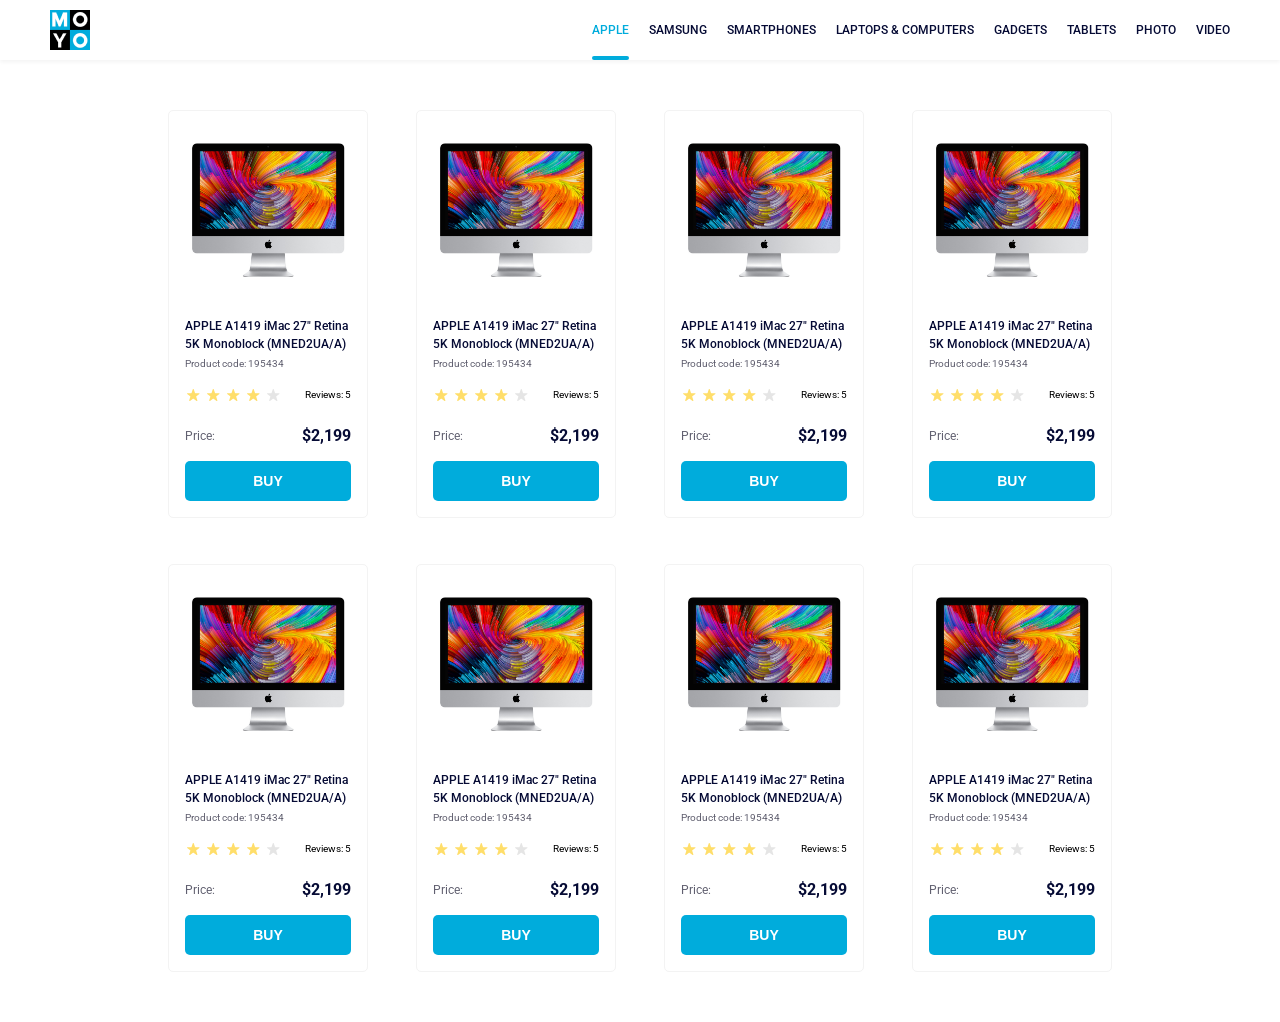
<file: index.html>
<!doctype html><html lang="en"><head><meta charset="utf-8"><meta name="viewport" content="width=device-width, initial-scale=1.0"><title>Catalog</title><link rel="preconnect" href="https://fonts.gstatic.com"><link href="https://fonts.googleapis.com/css2?family=Roboto:wght@400;500;700&display=swap" rel="stylesheet"><link rel="stylesheet" href="index.9e1c8fb3.css"></head><body> <header class="header"> <a href="#" class="header__link"> <img class="header__logo" src="logo.eddae0ff.png" alt="Company Logo"> </a> <nav class="header__nav"> <ul class="header__nav-list"> <li> <a class="header__nav-link is-active" href="#"> Apple </a> </li> <li> <a class="header__nav-link" href="#"> Samsung </a> </li> <li> <a class="header__nav-link" href="#"> Smartphones </a> </li> <li> <a class="header__nav-link" data-qa="nav-hover" href="#"> Laptops & Computers </a> </li> <li> <a class="header__nav-link" href="#"> Gadgets </a> </li> <li> <a class="header__nav-link" href="#"> Tablets </a> </li> <li> <a class="header__nav-link" href="#"> Photo </a> </li> <li> <a class="header__nav-link" href="#"> Video </a> </li> </ul> </nav> </header> <main class="main"> <div class="catalog"> <div class="product-card" data-qa="card"> <img class="product-card__image" src="imac.202c52ff.jpeg" alt="APPLE A1419 iMac 27 Image"> <div class="product-card__title"> <h2>APPLE A1419 iMac 27" Retina 5K Monoblock (MNED2UA/A)</h2> <p>Product code: 195434</p> </div> <div class="product-card__rating"> <div class="stars stars--4"> <div class="stars__star"></div> <div class="stars__star"></div> <div class="stars__star"></div> <div class="stars__star"></div> <div class="stars__star"></div> </div> <h3>Reviews: 5</h3> </div> <div class="product-card__price"> <p>Price:</p> <h2>$2,199</h2> </div> <button class="product-card__buy-button" data-qa="card-hover"> BUY </button> </div> <div class="product-card" data-qa="card"> <img class="product-card__image" src="imac.202c52ff.jpeg" alt="APPLE A1419 iMac 27 Image"> <div class="product-card__title"> <h2>APPLE A1419 iMac 27" Retina 5K Monoblock (MNED2UA/A)</h2> <p>Product code: 195434</p> </div> <div class="product-card__rating"> <div class="stars stars--4"> <div class="stars__star"></div> <div class="stars__star"></div> <div class="stars__star"></div> <div class="stars__star"></div> <div class="stars__star"></div> </div> <h3>Reviews: 5</h3> </div> <div class="product-card__price"> <p>Price:</p> <h2>$2,199</h2> </div> <button class="product-card__buy-button" data-qa="card-hover"> BUY </button> </div> <div class="product-card"> <img class="product-card__image" src="imac.202c52ff.jpeg" alt="APPLE A1419 iMac 27 Image"> <div class="product-card__title"> <h2>APPLE A1419 iMac 27" Retina 5K Monoblock (MNED2UA/A)</h2> <p>Product code: 195434</p> </div> <div class="product-card__rating"> <div class="stars stars--4"> <div class="stars__star"></div> <div class="stars__star"></div> <div class="stars__star"></div> <div class="stars__star"></div> <div class="stars__star"></div> </div> <h3>Reviews: 5</h3> </div> <div class="product-card__price"> <p>Price:</p> <h2>$2,199</h2> </div> <button class="product-card__buy-button" data-qa="card-hover"> BUY </button> </div> <div class="product-card" data-qa="card"> <img class="product-card__image" src="imac.202c52ff.jpeg" alt="APPLE A1419 iMac 27 Image"> <div class="product-card__title"> <h2>APPLE A1419 iMac 27" Retina 5K Monoblock (MNED2UA/A)</h2> <p>Product code: 195434</p> </div> <div class="product-card__rating"> <div class="stars stars--4"> <div class="stars__star"></div> <div class="stars__star"></div> <div class="stars__star"></div> <div class="stars__star"></div> <div class="stars__star"></div> </div> <h3>Reviews: 5</h3> </div> <div class="product-card__price"> <p>Price:</p> <h2>$2,199</h2> </div> <button class="product-card__buy-button" data-qa="card-hover"> BUY </button> </div> <div class="product-card"> <img class="product-card__image" src="imac.202c52ff.jpeg" alt="APPLE A1419 iMac 27 Image"> <div class="product-card__title"> <h2>APPLE A1419 iMac 27" Retina 5K Monoblock (MNED2UA/A)</h2> <p>Product code: 195434</p> </div> <div class="product-card__rating"> <div class="stars stars--4"> <div class="stars__star"></div> <div class="stars__star"></div> <div class="stars__star"></div> <div class="stars__star"></div> <div class="stars__star"></div> </div> <h3>Reviews: 5</h3> </div> <div class="product-card__price"> <p>Price:</p> <h2>$2,199</h2> </div> <button class="product-card__buy-button" data-qa="card-hover"> BUY </button> </div> <div class="product-card" data-qa="card"> <img class="product-card__image" src="imac.202c52ff.jpeg" alt="APPLE A1419 iMac 27 Image"> <div class="product-card__title"> <h2>APPLE A1419 iMac 27" Retina 5K Monoblock (MNED2UA/A)</h2> <p>Product code: 195434</p> </div> <div class="product-card__rating"> <div class="stars stars--4"> <div class="stars__star"></div> <div class="stars__star"></div> <div class="stars__star"></div> <div class="stars__star"></div> <div class="stars__star"></div> </div> <h3>Reviews: 5</h3> </div> <div class="product-card__price"> <p>Price:</p> <h2>$2,199</h2> </div> <button class="product-card__buy-button" data-qa="card-hover"> BUY </button> </div> <div class="product-card"> <img class="product-card__image" src="imac.202c52ff.jpeg" alt="APPLE A1419 iMac 27 Image"> <div class="product-card__title"> <h2>APPLE A1419 iMac 27" Retina 5K Monoblock (MNED2UA/A)</h2> <p>Product code: 195434</p> </div> <div class="product-card__rating"> <div class="stars stars--4"> <div class="stars__star"></div> <div class="stars__star"></div> <div class="stars__star"></div> <div class="stars__star"></div> <div class="stars__star"></div> </div> <h3>Reviews: 5</h3> </div> <div class="product-card__price"> <p>Price:</p> <h2>$2,199</h2> </div> <button class="product-card__buy-button" data-qa="card-hover"> BUY </button> </div> <div class="product-card" data-qa="card"> <img class="product-card__image" src="imac.202c52ff.jpeg" alt="APPLE A1419 iMac 27 Image"> <div class="product-card__title"> <h2>APPLE A1419 iMac 27" Retina 5K Monoblock (MNED2UA/A)</h2> <p>Product code: 195434</p> </div> <div class="product-card__rating"> <div class="stars stars--4"> <div class="stars__star"></div> <div class="stars__star"></div> <div class="stars__star"></div> <div class="stars__star"></div> <div class="stars__star"></div> </div> <h3>Reviews: 5</h3> </div> <div class="product-card__price"> <p>Price:</p> <h2>$2,199</h2> </div> <button class="product-card__buy-button" data-qa="card-hover"> BUY </button> </div> </div> </main> </body></html>
</file>
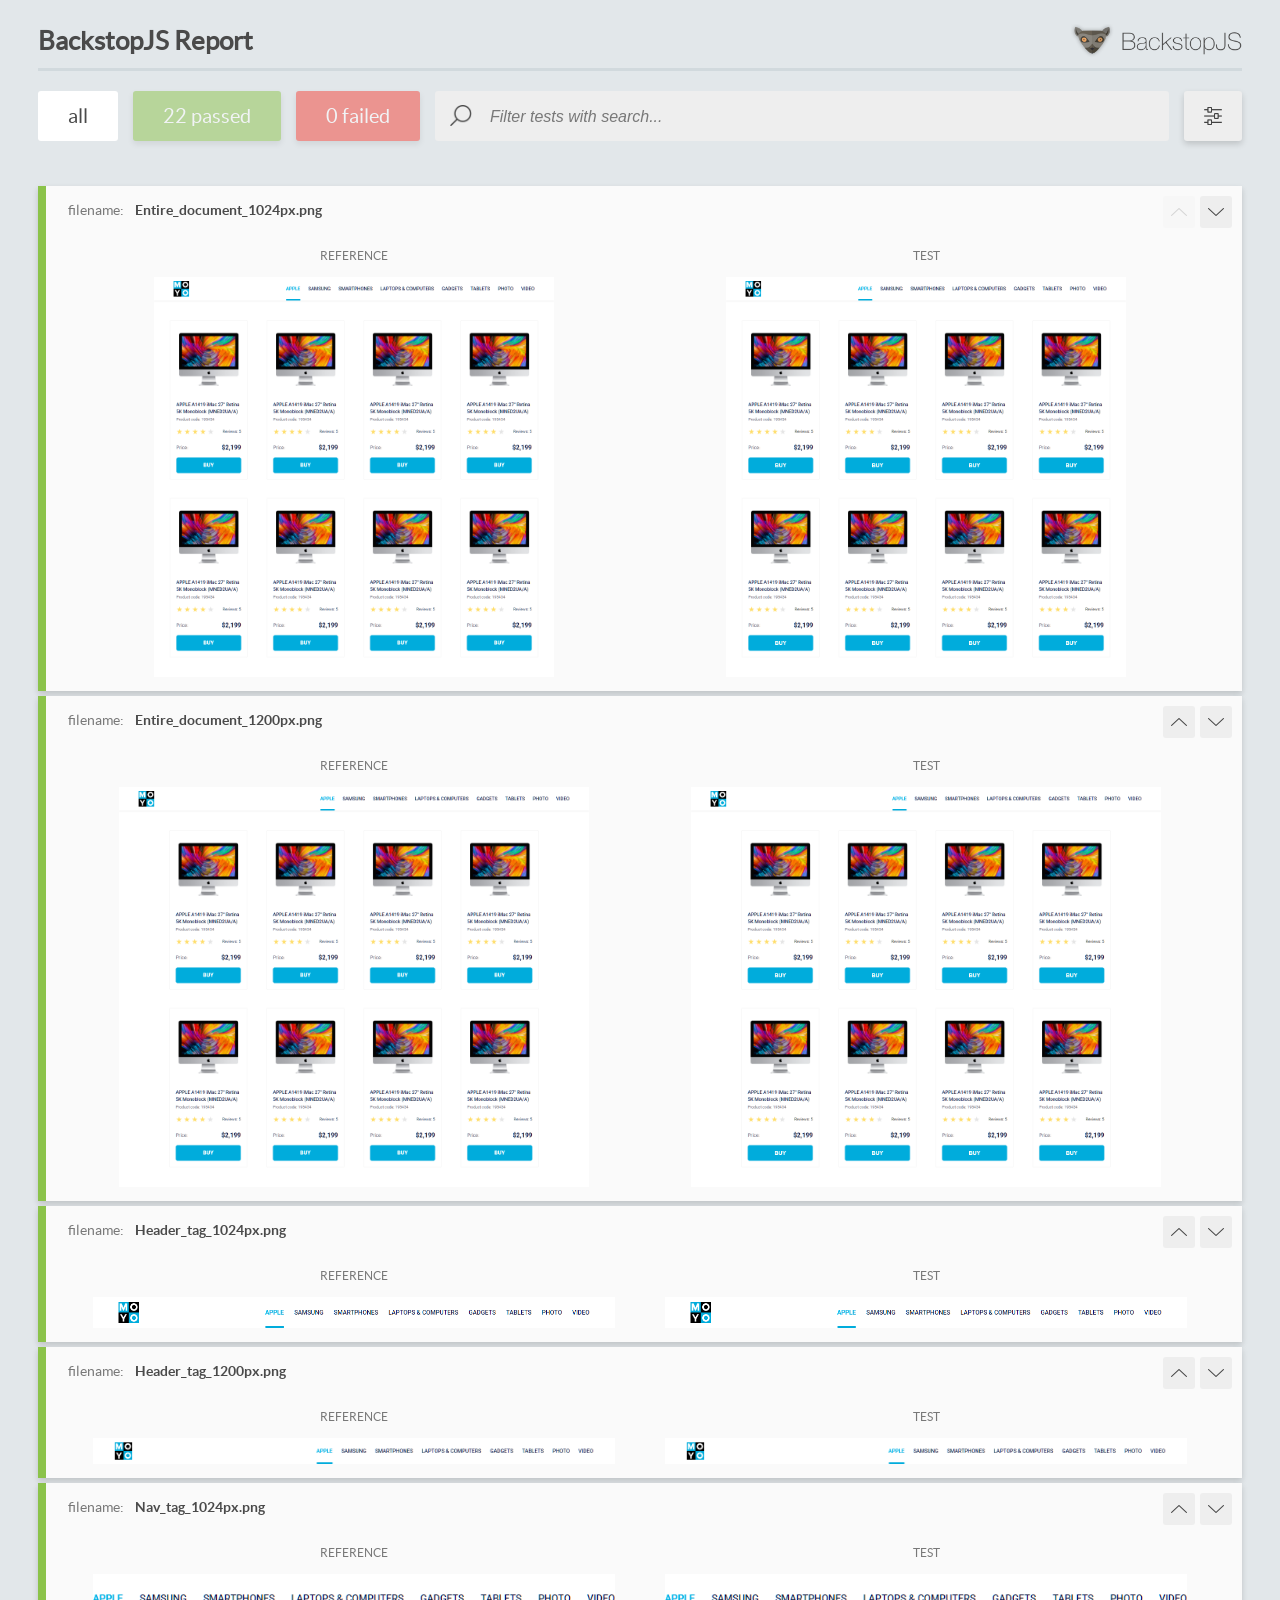
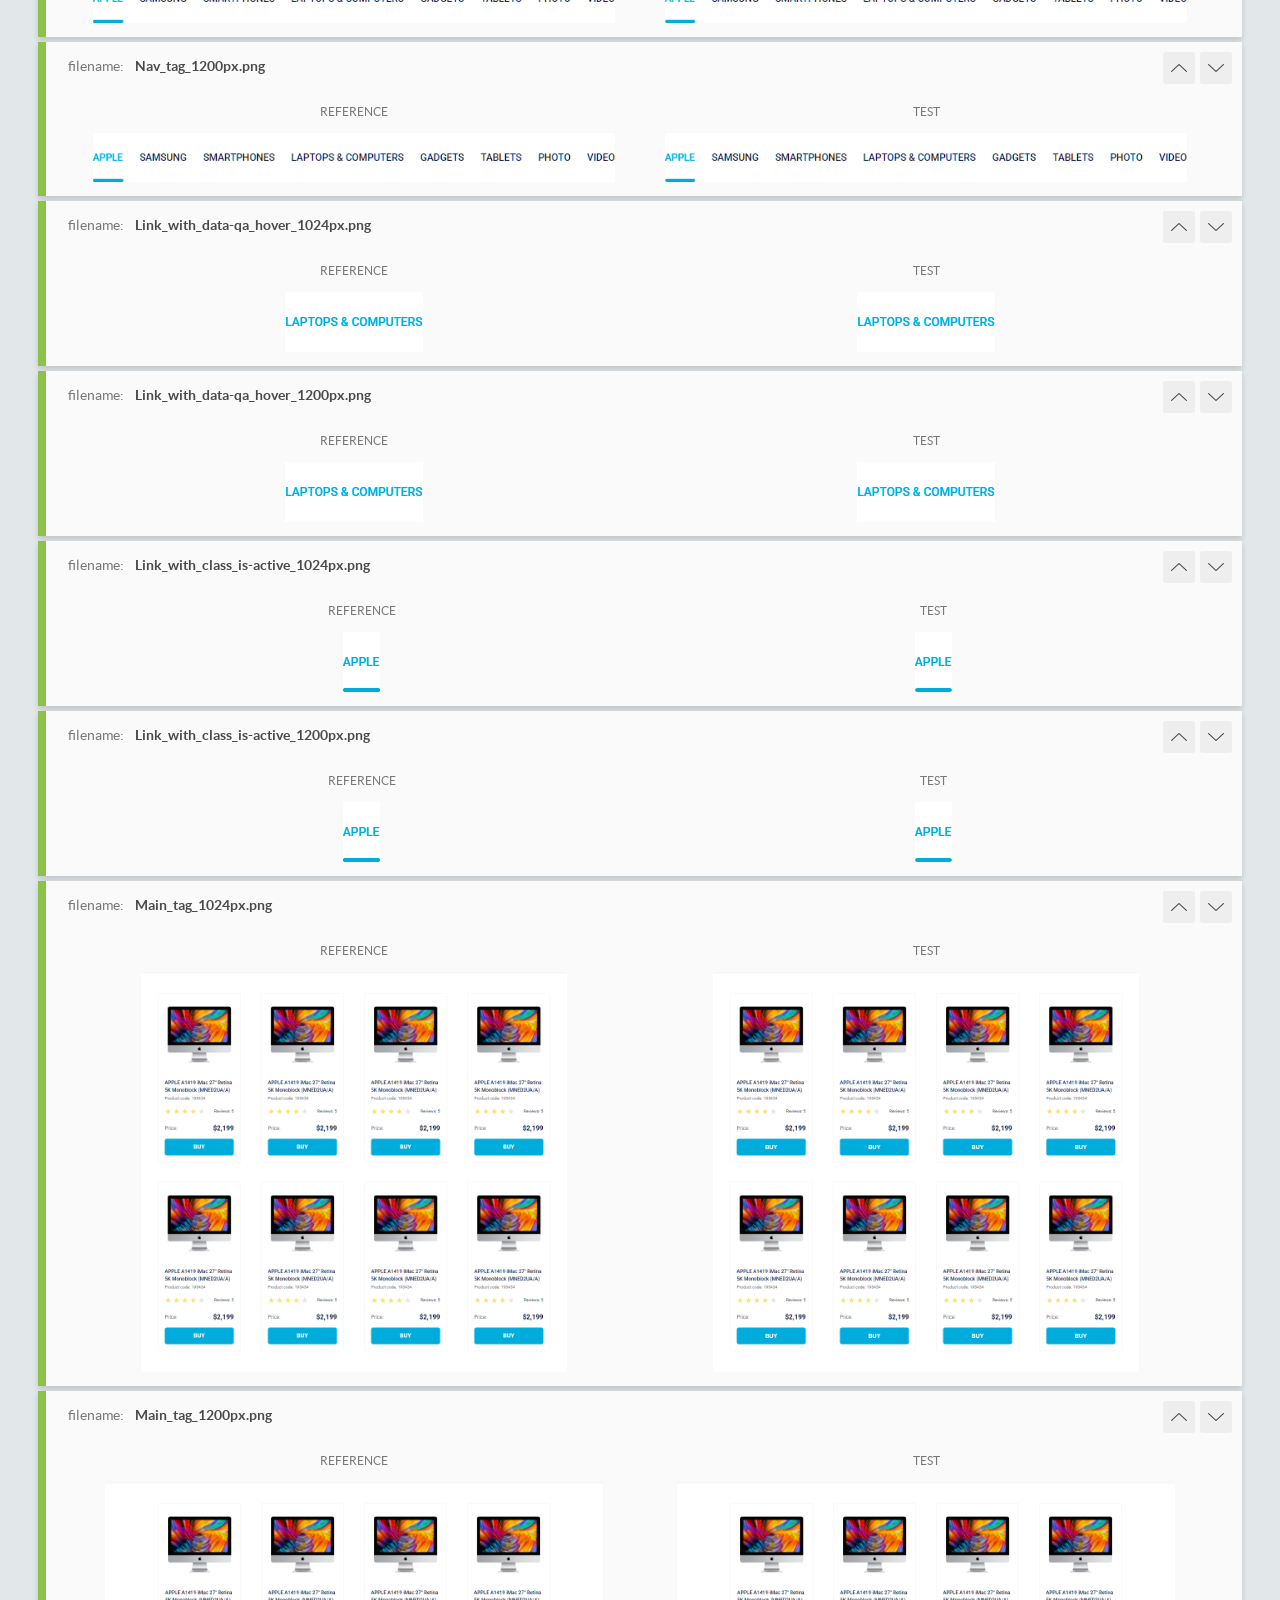
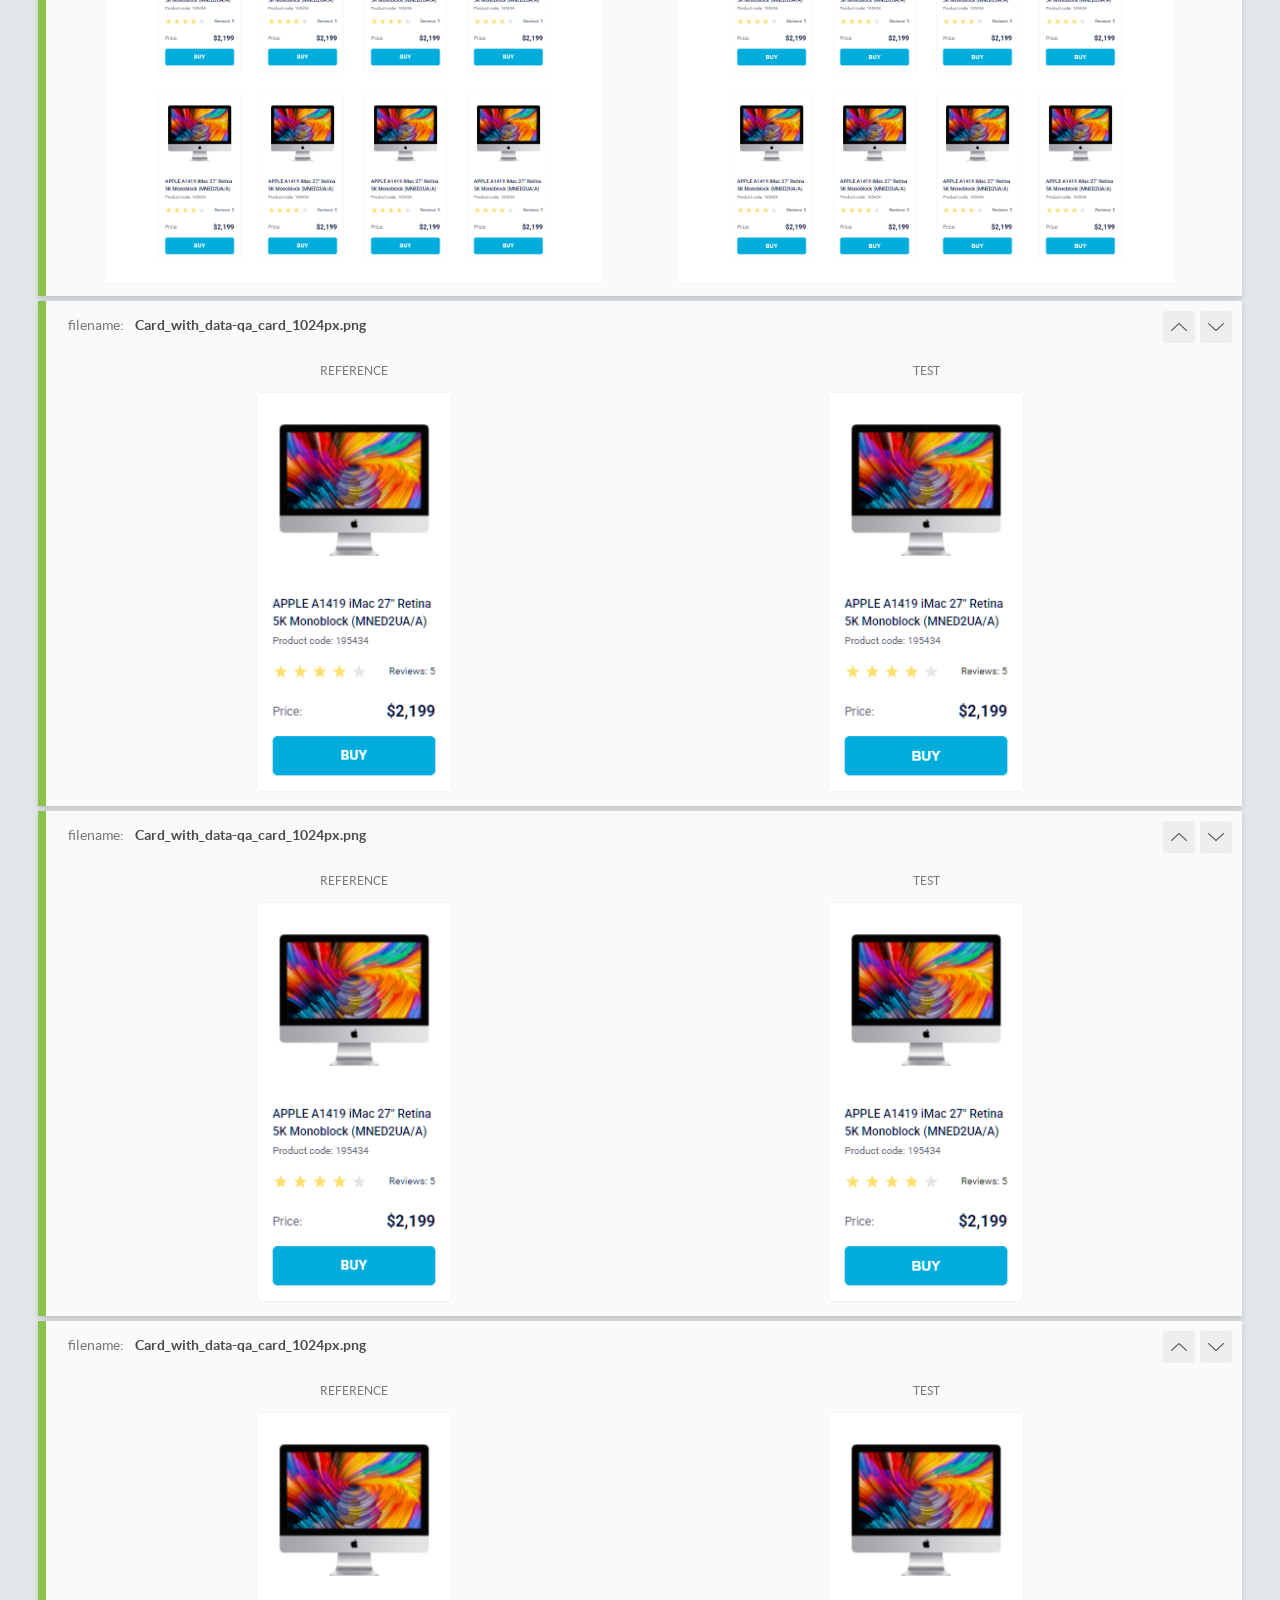
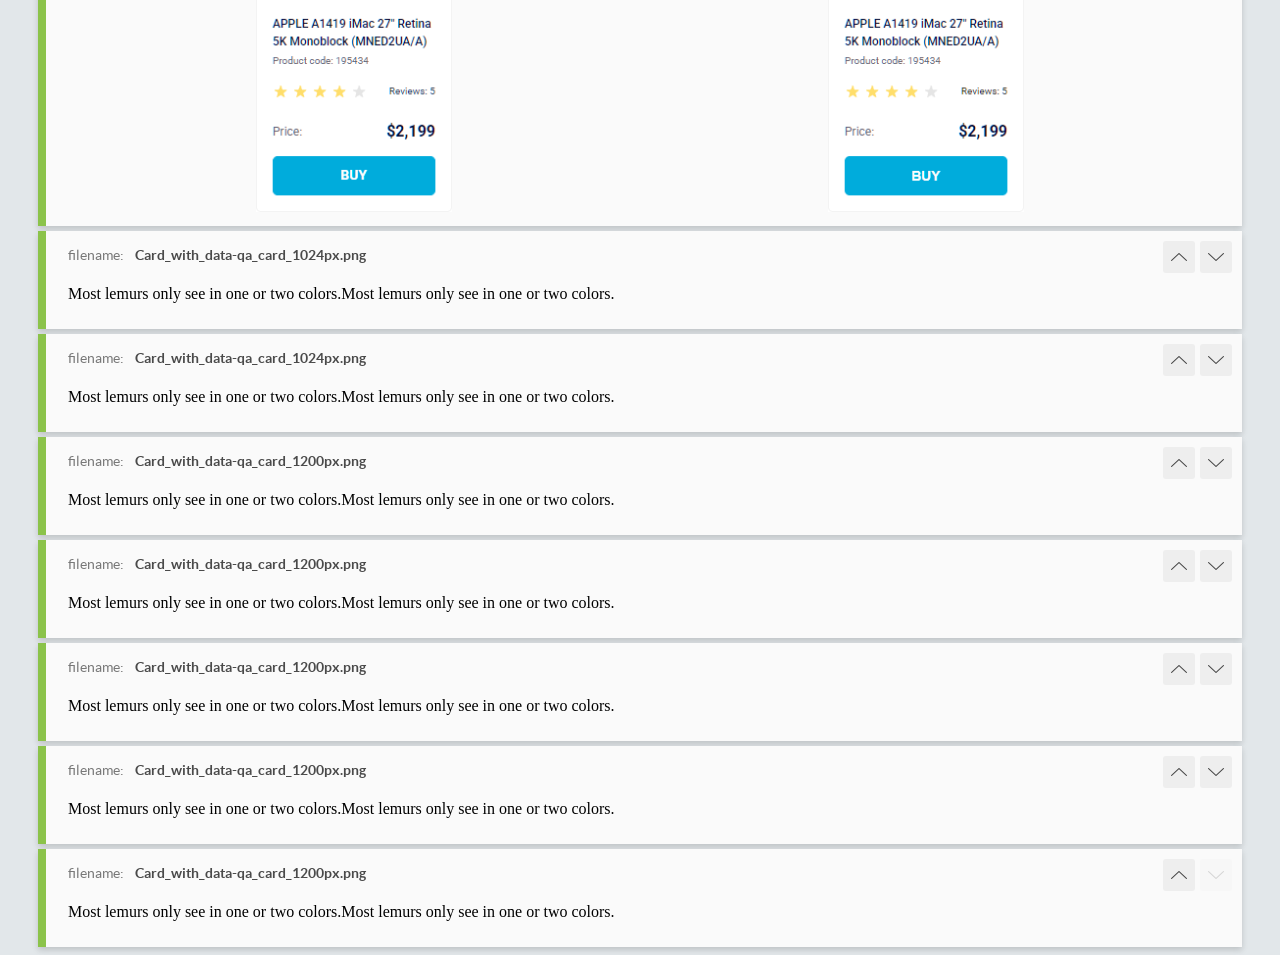
<file: report/html_report/index.html>
<!DOCTYPE html>
<html>
  <head>
    <meta charset="utf-8">
    <!-- Disable Cache -->
    <meta http-equiv="Cache-Control" content="no-cache, no-store, must-revalidate">
    <meta http-equiv="Pragma" content="no-cache">
    <meta http-equiv="Expires" content="0">

    <title>BackstopJS Report</title>

    <style>
      @font-face {
          font-family: 'latoregular';
          src: url('./assets/fonts/lato-regular-webfont.woff2') format('woff2'),
              url('./assets/fonts/lato-regular-webfont.woff') format('woff');
          font-weight: 400;
          font-style: normal;
      }
      @font-face {
          font-family: 'latobold';
          src: url('./assets/fonts/lato-bold-webfont.woff2') format('woff2'),
              url('./assets/fonts/lato-bold-webfont.woff') format('woff');
          font-weight: 700;
          font-style: normal;
      }

      .ReactModal__Body--open {
          overflow: hidden;
      }
      .ReactModal__Body--open .header {
        display: none;
      }

    </style>
  </head>
  <body style="background-color: #E2E7EA">
    <div id="root">

    </div>
    <script>
      function report (report) { // eslint-disable-line no-unused-vars
        window.tests = report;
      }
    </script>
    <script src="config.js"></script>
    <script src="index_bundle.js"></script>
  </body>
</html>
</file>
<file: index.9e1c8fb3.css>
.header{box-sizing:border-box;justify-content:space-between;align-items:center;padding:0 50px;font-weight:500;display:flex;box-shadow:0 2px 4px #0000000d}.header__logo{width:40px;height:40px;margin:10px 0;display:block}.header__nav-list{flex-direction:row;margin:0;padding:0;list-style-type:none;display:flex}.header__nav{margin:0;padding:0}.header__nav-link{color:#060b35;text-transform:uppercase;height:60px;line-height:60px;text-decoration:none;transition:all .3s;display:inline-block}.header__nav-link:hover{color:#00acdc}.header__nav-list li+li{margin-left:20px}.header__nav-link.is-active{color:#00acdc;position:relative}.header__nav-link.is-active:after{content:"";border-bottom:4px solid #00acdc;border-radius:8px;width:100%;display:block;position:absolute;bottom:0}.stars{display:flex}.stars__star{background-image:url(star.822d561e.svg);background-position:50%;background-repeat:no-repeat;width:16px;height:16px}.stars__star+.stars__star{margin-left:4px}.stars--1 .stars__star:nth-child(-n+1),.stars--2 .stars__star:nth-child(-n+2),.stars--3 .stars__star:nth-child(-n+3),.stars--4 .stars__star:nth-child(-n+4),.stars--5 .stars__star:nth-child(-n+5){background-image:url(star-active.edda4c43.svg)}.product-card__title{box-sizing:border-box;flex-direction:column;margin:0;padding:0;display:flex}.product-card__title p{color:#616070;margin:0;padding:0;font-size:10px;font-weight:400;line-height:14px;transition:all .3s}.product-card__title h2{color:#060b35;margin:0 0 4px;padding:0;font-size:12px;font-weight:500;line-height:18px}.product-card__price{justify-content:space-between;align-items:center;width:100%;margin-top:24px;display:flex}.product-card__price h2{color:#060b35;margin:0;font-size:16px;font-weight:700;line-height:18px}.product-card__price p{color:#616070;margin:0;font-size:12px;font-weight:400;line-height:18px}.product-card{box-sizing:border-box;background-color:#fff;border:1px solid #f3f3f3;border-radius:5px;flex-direction:column;justify-content:center;align-items:center;width:200px;padding:16px;transition:all .3s;display:flex}.product-card:hover{transform:scale(1.2)}.product-card:hover .product-card__title h2{color:#34568b}.product-card__image{width:160px;height:134px;margin-top:16px;margin-bottom:40px;display:block}.product-card__buy-button{color:#fff;cursor:pointer;background-color:#00acdc;border:none;border-radius:5px;width:100%;height:40px;margin-top:16px;padding:8px;font-size:14px;font-weight:700;line-height:16px;transition:all .3s}.product-card__buy-button:hover{color:#00acdc;background-color:#0000;border:1px solid #00acdc}.product-card__rating{justify-content:space-between;align-items:center;width:100%;margin-top:16px;display:flex}.product-card__rating h3{margin:0;font-size:10px;font-weight:400;line-height:14px}.catalog{box-sizing:border-box;grid-template-columns:repeat(1,200px);justify-content:center;gap:46px 48px;margin:0 auto;padding:50px 40px;display:grid}@media (width>=488px){.catalog{grid-template-columns:repeat(2,200px)}}@media (width>=768px){.catalog{grid-template-columns:repeat(3,200px)}}@media (width>=1024px){.catalog{grid-template-columns:repeat(4,200px)}}body{margin:0;font-family:Roboto,sans-serif;font-size:12px}
/*# sourceMappingURL=index.9e1c8fb3.css.map */
</file>
